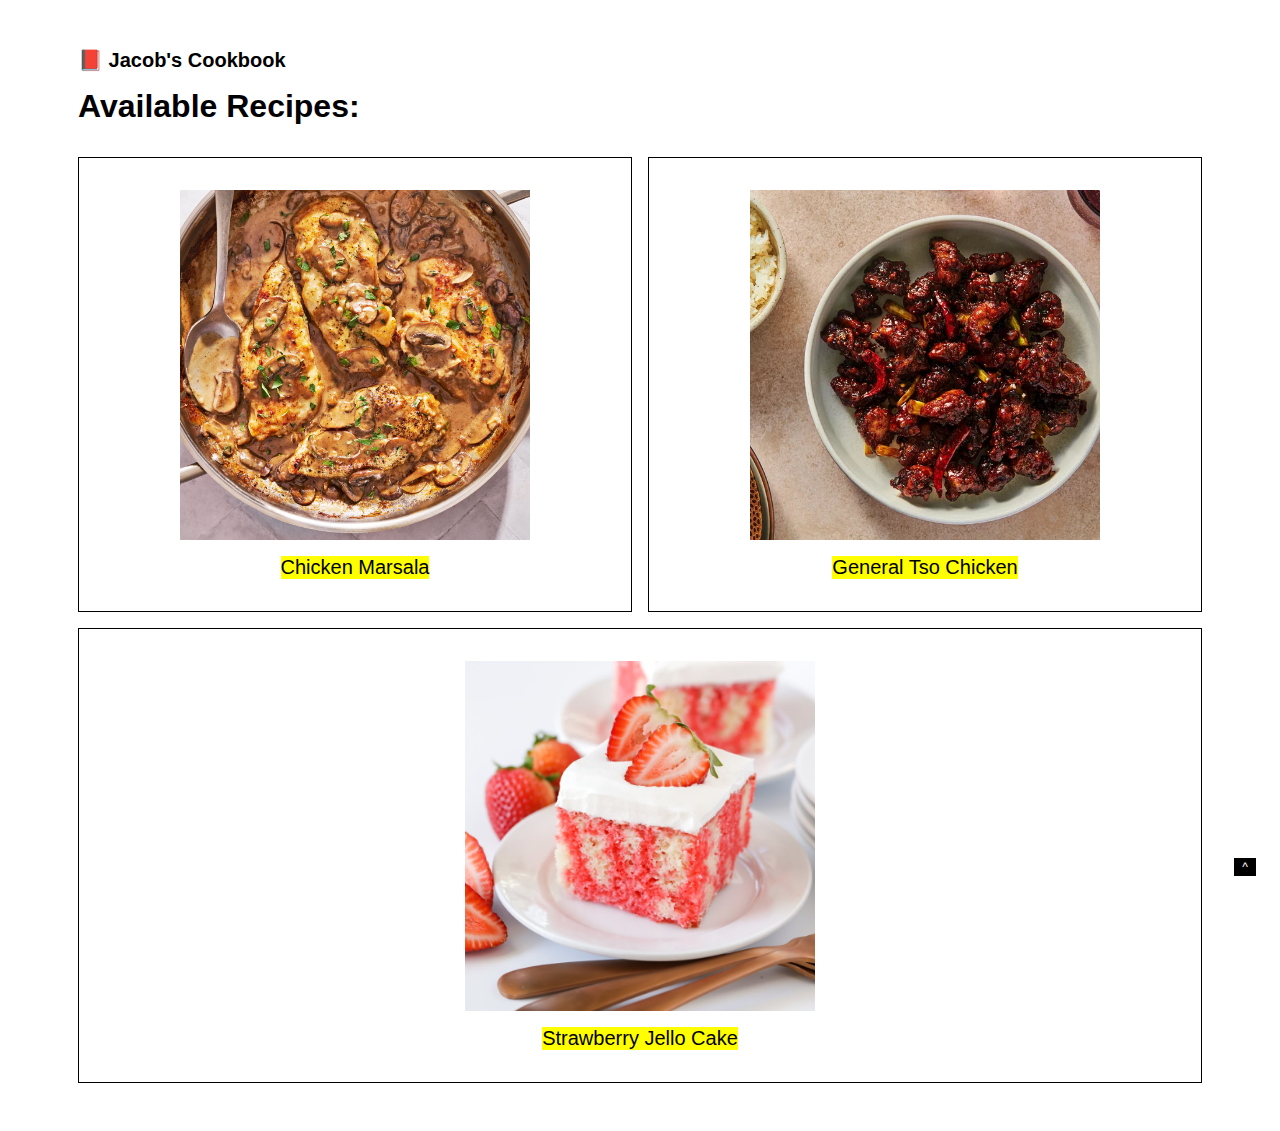
<file: index.html>
<!DOCTYPE html>
<html lang="en-US">

<head>
  <meta charset="UTF-8" />
  <meta name="viewport" content="width=device-width, initial-scale=1" />
  <title>Home - Odin Recipes</title>

  <link rel="stylesheet" href="styles.css">
  <script src="ttb.js"></script>
</head>

<body>
  <div id="root">
    <main class="content">
      <div class="container">
        <p class="logo">&#x1F4D5; Jacob's Cookbook</p>
        <button id="ttb" title="Go to top">^</button>

        <h1>Available Recipes:</h1>

        <nav class="hero-nav">
          <div class="row">
            <div class="col">
              <a class="nav-item" href="pages/chicken-marsala.html">
                <img src="images/chicken-marsala.jpg" alt="Chicken Marsala" class="img-responsive">
                <span class="hl">Chicken Marsala</span>
              </a>
            </div>
            <div class="col">
              <a class="nav-item" href="pages/general-tso-chicken.html">
                <img src="images/general-tso-chicken.webp" alt="General Tso Chicken" class="img-responsive">
                <span class="hl">General Tso Chicken</span>
              </a>
            </div>
            <div class="col">
              <a class="nav-item" href="pages/jello-cake.html">
                <img src="images/jello-cake.jpg" alt="Jello Cake" class="img-responsive">
                <span class="hl">Strawberry Jello Cake</span>
              </a>
            </div>
          </div>
        </nav>

      </div>
    </main>
  </div>
</body>

</html>
</file>
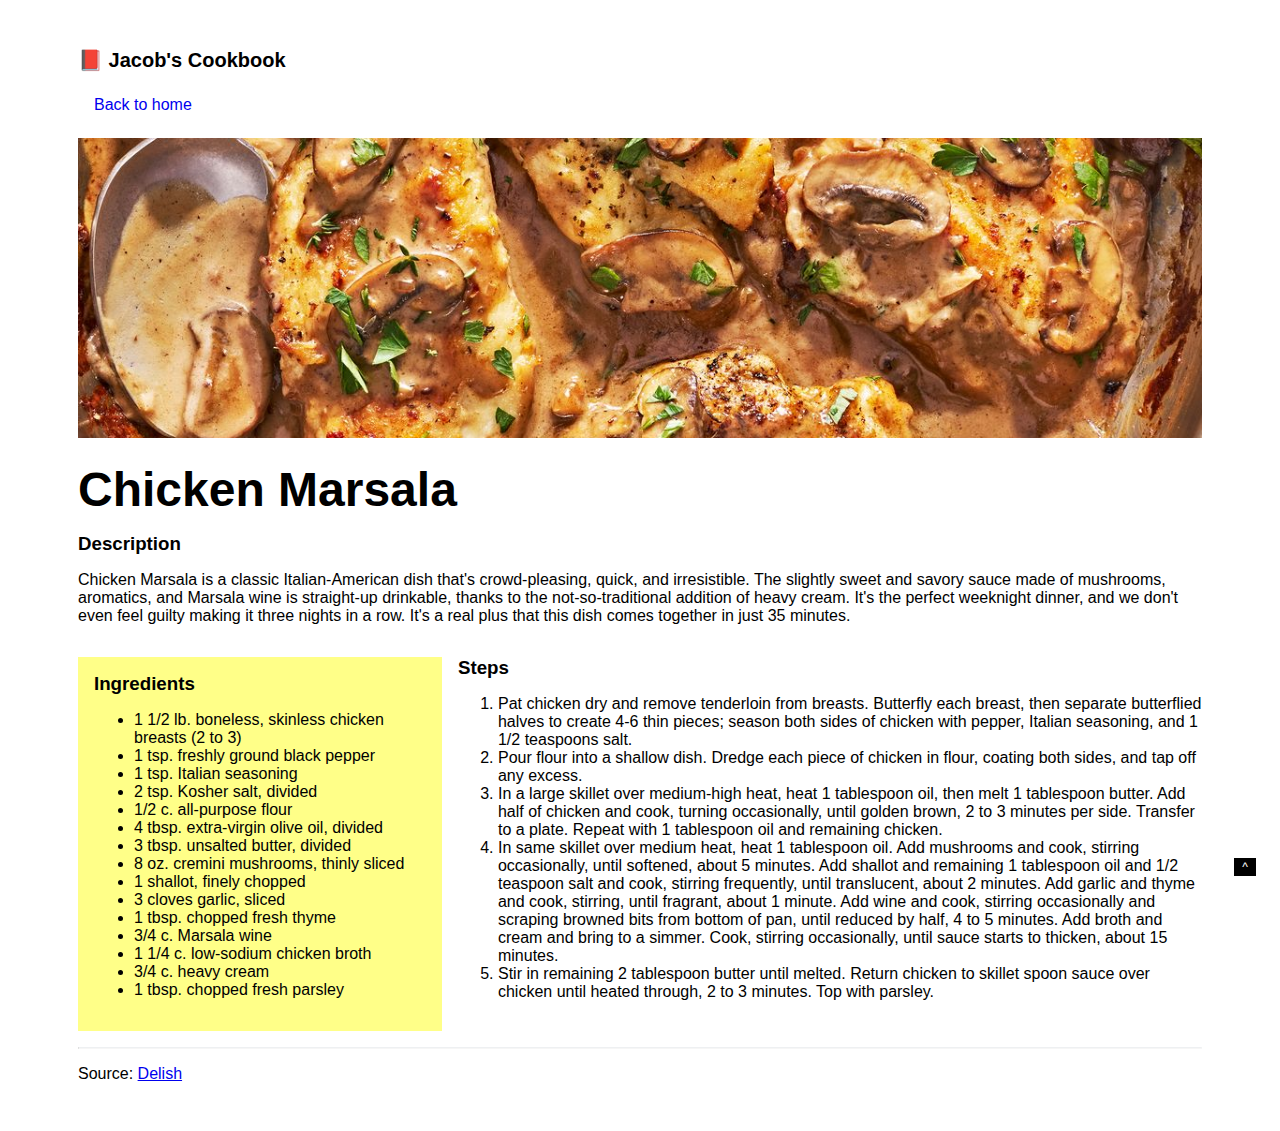
<file: pages/chicken-marsala.html>
<!DOCTYPE html>
<html lang="en-US">

<head>
  <meta charset="UTF-8" />
  <meta name="viewport" content="width=device-width, initial-scale=1" />
  <title>Chicken Marsala - Odin Recipes</title>

  <link rel="stylesheet" href="../styles.css">
  <script src="../ttb.js"></script>
</head>

<body>
  <div id="root">
    <main class="content">
      <div class="container">

        <p class="logo">&#x1F4D5; Jacob's Cookbook</p>
        <button id="ttb" title="Go to top">^</button>

        <nav class="nav mb-3">
          <a href="../index.html" class="nav-link">Back to home</a>
        </nav>

        <div class="jumbotron" style="background-image: url('../images/chicken-marsala.jpg')"></div>
        <h1 class="display-5">Chicken Marsala</h1>

        <h3>Description</h3>

        <p>Chicken Marsala is a classic Italian-American dish that's crowd-pleasing, quick, and irresistible. The
          slightly
          sweet and savory sauce made of mushrooms, aromatics, and Marsala wine is straight-up drinkable, thanks to
          the
          not-so-traditional addition of heavy cream. It's the perfect weeknight dinner, and we don't even feel guilty
          making
          it three nights in a row. It's a real plus that this dish comes together in just 35 minutes.</p>

        <div class="row">
          <div class="col-md-4">
            <div class="note">
              <h3>Ingredients</h3>

              <ul>
                <li>1 1/2 lb. boneless, skinless chicken breasts (2 to 3)</li>
                <li>1 tsp. freshly ground black pepper</li>
                <li>1 tsp. Italian seasoning</li>
                <li>2 tsp. Kosher salt, divided</li>
                <li>1/2 c. all-purpose flour</li>
                <li>4 tbsp. extra-virgin olive oil, divided</li>
                <li>3 tbsp. unsalted butter, divided</li>
                <li>8 oz. cremini mushrooms, thinly sliced</li>
                <li>1 shallot, finely chopped</li>
                <li>3 cloves garlic, sliced</li>
                <li>1 tbsp. chopped fresh thyme</li>
                <li>3/4 c. Marsala wine</li>
                <li>1 1/4 c. low-sodium chicken broth</li>
                <li>3/4 c. heavy cream</li>
                <li>1 tbsp. chopped fresh parsley</li>
              </ul>
            </div>
          </div>

          <div class="col-md-8">
            <h3>Steps</h3>

            <ol>
              <li>Pat chicken dry and remove tenderloin from breasts. Butterfly each breast, then separate butterflied
                halves to create 4-6 thin pieces; season both sides of chicken with pepper, Italian seasoning, and 1 1/2
                teaspoons salt.</li>
              <li>Pour flour into a shallow dish. Dredge each piece of chicken in flour, coating both sides, and tap off
                any
                excess.</li>
              <li>In a large skillet over medium-high heat, heat 1 tablespoon oil, then melt 1 tablespoon butter. Add
                half
                of chicken and cook, turning occasionally, until golden brown, 2 to 3 minutes per side. Transfer to a
                plate.
                Repeat with 1 tablespoon oil and remaining chicken.</li>
              <li>In same skillet over medium heat, heat 1 tablespoon oil. Add mushrooms and cook, stirring
                occasionally,
                until softened, about 5 minutes. Add shallot and remaining 1 tablespoon oil and 1/2 teaspoon salt and
                cook,
                stirring frequently, until translucent, about 2 minutes. Add garlic and thyme and cook, stirring, until
                fragrant, about 1 minute. Add wine and cook, stirring occasionally and scraping browned bits from bottom
                of
                pan, until reduced by half, 4 to 5 minutes. Add broth and cream and bring to a simmer. Cook, stirring
                occasionally, until sauce starts to thicken, about 15 minutes.</li>
              <li>Stir in remaining 2 tablespoon butter until melted. Return chicken to skillet spoon sauce over chicken
                until heated through, 2 to 3 minutes. Top with parsley.</li>
            </ol>
          </div>
        </div>

        <hr />

        Source: <a href="https://www.delish.com/cooking/recipe-ideas/a49576/creamy-chicken-marsala-recipe/">Delish</a>
      </div>
    </main>
  </div>
</body>

</html>
</file>
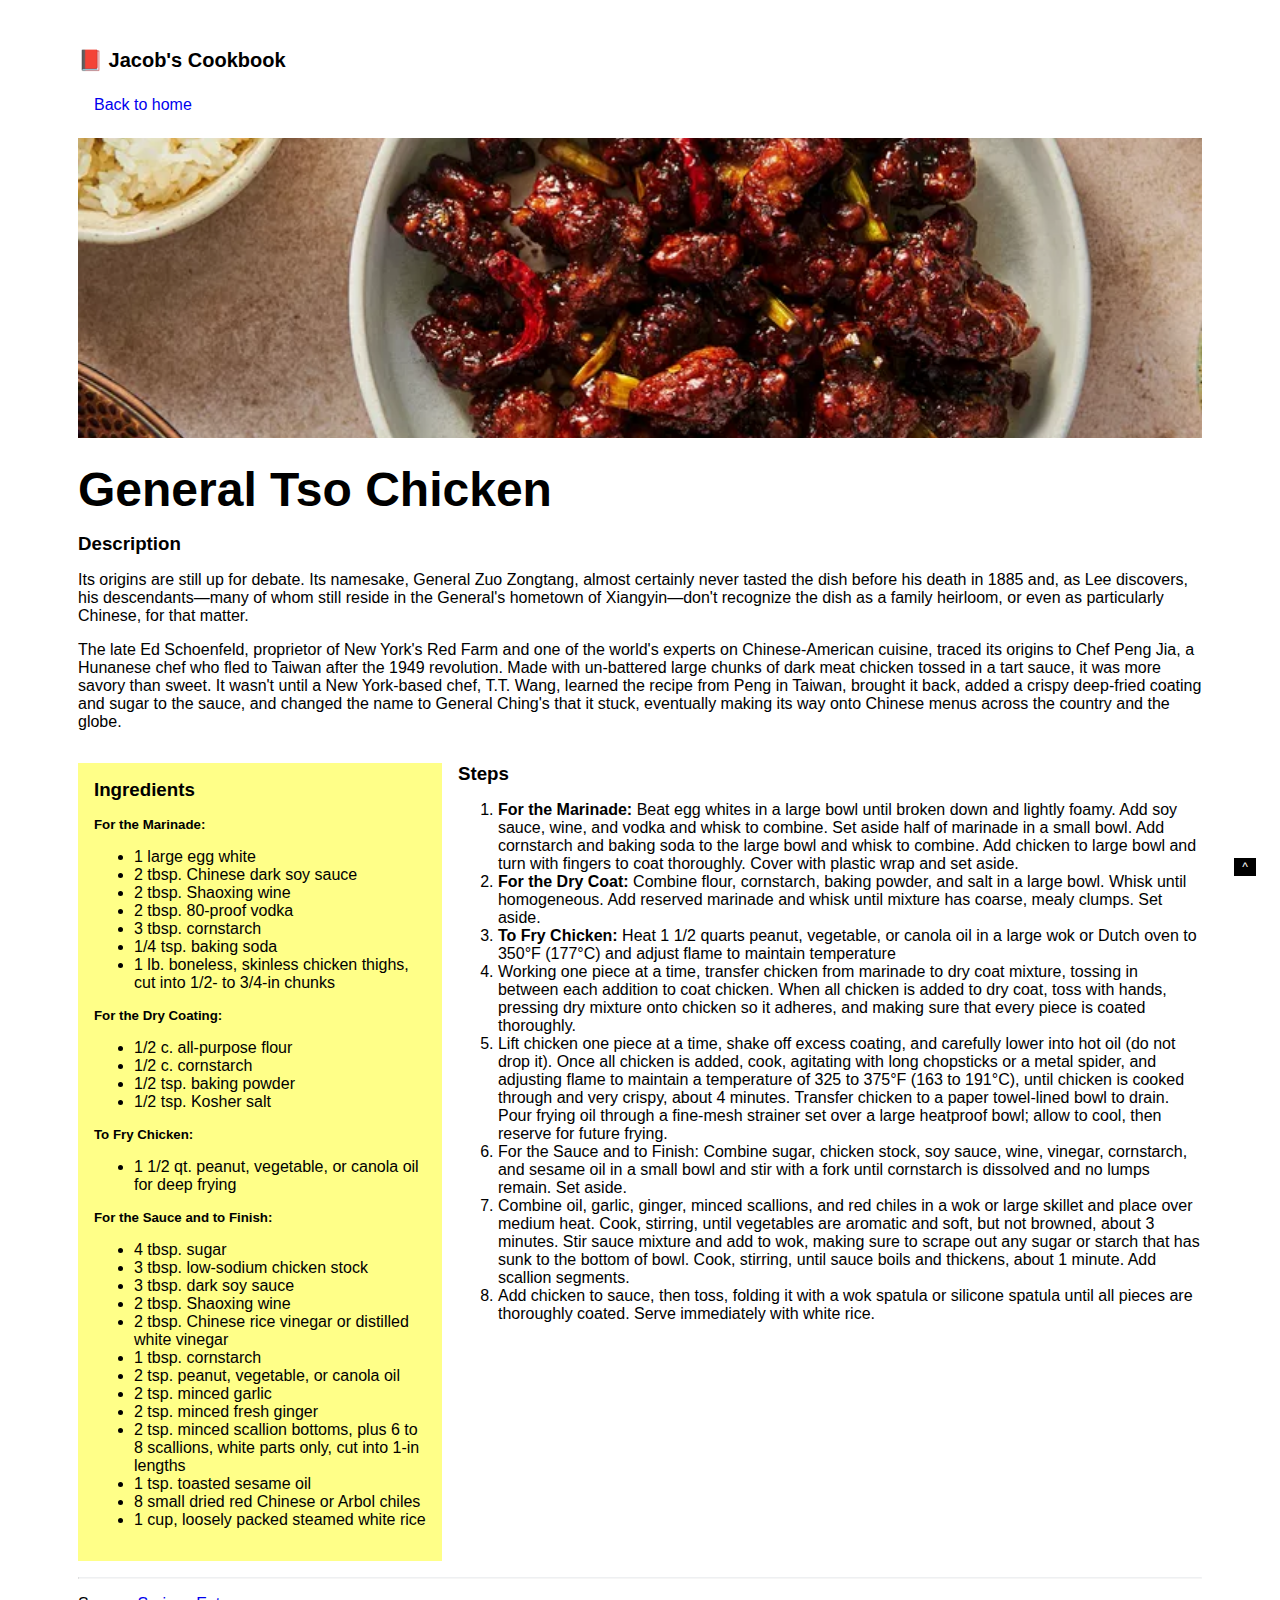
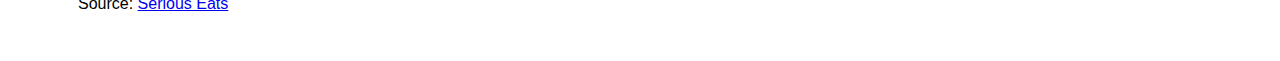
<file: pages/general-tso-chicken.html>
<!DOCTYPE html>
<html lang="en-US">

<head>
  <meta charset="UTF-8" />
  <meta name="viewport" content="width=device-width, initial-scale=1" />
  <title>General Tso Chicken - Odin Recipes</title>

  <link rel="stylesheet" href="../styles.css">
  <script src="../ttb.js"></script>
</head>

<body>

  <div id="root">
    <main class="content">
      <div class="container">

        <p class="logo">&#x1F4D5; Jacob's Cookbook</p>
        <button id="ttb" title="Go to top">^</button>

        <nav class="nav mb-3">
          <a href="../index.html" class="nav-link">Back to home</a>
        </nav>

        <div class="jumbotron" style="background-image: url('../images/general-tso-chicken.webp')"></div>
        <h1 class="display-5">General Tso Chicken</h1>


        <h3>Description</h3>

        <p>Its origins are still up for debate. Its namesake, General Zuo Zongtang, almost certainly never tasted the
          dish
          before his death in 1885 and, as Lee discovers, his descendants—many of whom still reside in the General's
          hometown
          of Xiangyin—don't recognize the dish as a family heirloom, or even as particularly Chinese, for that matter.
        </p>

        <p>The late Ed Schoenfeld, proprietor of New York's Red Farm and one of the world's experts on Chinese-American
          cuisine, traced its origins to Chef Peng Jia, a Hunanese chef who fled to Taiwan after the 1949 revolution.
          Made
          with un-battered large chunks of dark meat chicken tossed in a tart sauce, it was more savory than sweet. It
          wasn't
          until a New York-based chef, T.T. Wang, learned the recipe from Peng in Taiwan, brought it back, added a
          crispy
          deep-fried coating and sugar to the sauce, and changed the name to General Ching's that it stuck, eventually
          making
          its way onto Chinese menus across the country and the globe.</p>

        <div class="row">
          <div class="col-md-4">
            <div class="note">
              <h3>Ingredients</h3>

              <h5>For the Marinade:</h5>

              <ul>
                <li>1 large egg white</li>
                <li>2 tbsp. Chinese dark soy sauce</li>
                <li>2 tbsp. Shaoxing wine</li>
                <li>2 tbsp. 80-proof vodka</li>
                <li>3 tbsp. cornstarch</li>
                <li>1/4 tsp. baking soda</li>
                <li>1 lb. boneless, skinless chicken thighs, cut into 1/2- to 3/4-in chunks</li>
              </ul>

              <h5>For the Dry Coating:</h5>

              <ul>
                <li>1/2 c. all-purpose flour</li>
                <li>1/2 c. cornstarch</li>
                <li>1/2 tsp. baking powder</li>
                <li>1/2 tsp. Kosher salt</li>
              </ul>

              <h5>To Fry Chicken:</h5>

              <ul>
                <li>1 1/2 qt. peanut, vegetable, or canola oil for deep frying</li>
              </ul>

              <h5>For the Sauce and to Finish:</h5>

              <ul>
                <li>4 tbsp. sugar</li>
                <li>3 tbsp. low-sodium chicken stock</li>
                <li>3 tbsp. dark soy sauce</li>
                <li>2 tbsp. Shaoxing wine</li>
                <li>2 tbsp. Chinese rice vinegar or distilled white vinegar</li>
                <li>1 tbsp. cornstarch</li>
                <li>2 tsp. peanut, vegetable, or canola oil</li>
                <li>2 tsp. minced garlic</li>
                <li>2 tsp. minced fresh ginger</li>
                <li>2 tsp. minced scallion bottoms, plus 6 to 8 scallions, white parts only, cut into 1-in lengths</li>
                <li>1 tsp. toasted sesame oil</li>
                <li>8 small dried red Chinese or Arbol chiles</li>
                <li>1 cup, loosely packed steamed white rice</li>
              </ul>
            </div>
          </div>

          <div class="col-md-8">
            <h3>Steps</h3>

            <ol>
              <li><strong>For the Marinade:</strong> Beat egg whites in a large bowl until broken down and lightly
                foamy. Add
                soy sauce, wine, and vodka and whisk to combine. Set aside half of marinade in a small bowl. Add
                cornstarch
                and baking soda to the large bowl and whisk to combine. Add chicken to large bowl and turn with fingers
                to
                coat thoroughly. Cover with plastic wrap and set aside.</li>
              <li><strong>For the Dry Coat:</strong> Combine flour, cornstarch, baking powder, and salt in a large bowl.
                Whisk
                until homogeneous. Add reserved marinade and whisk until mixture has coarse, mealy clumps. Set aside.
              </li>
              <li><strong>To Fry Chicken:</strong> Heat 1 1/2 quarts peanut, vegetable, or canola oil in a large wok or
                Dutch
                oven to 350°F (177°C) and adjust flame to maintain temperature</li>
              <li>Working one piece at a time, transfer chicken from marinade to dry coat mixture, tossing in between
                each
                addition to coat chicken. When all chicken is added to dry coat, toss with hands, pressing dry mixture
                onto
                chicken so it adheres, and making sure that every piece is coated thoroughly.</li>
              <li>Lift chicken one piece at a time, shake off excess coating, and carefully lower into hot oil (do not
                drop
                it). Once all chicken is added, cook, agitating with long chopsticks or a metal spider, and adjusting
                flame to
                maintain a temperature of 325 to 375°F (163 to 191°C), until chicken is cooked through and very crispy,
                about
                4 minutes. Transfer chicken to a paper towel-lined bowl to drain. Pour frying oil through a fine-mesh
                strainer
                set over a large heatproof bowl; allow to cool, then reserve for future frying.</li>
              <li>For the Sauce and to Finish: Combine sugar, chicken stock, soy sauce, wine, vinegar, cornstarch, and
                sesame
                oil in a small bowl and stir with a fork until cornstarch is dissolved and no lumps remain. Set aside.
              </li>
              <li>Combine oil, garlic, ginger, minced scallions, and red chiles in a wok or large skillet and place over
                medium heat. Cook, stirring, until vegetables are aromatic and soft, but not browned, about 3 minutes.
                Stir
                sauce mixture and add to wok, making sure to scrape out any sugar or starch that has sunk to the bottom
                of
                bowl. Cook, stirring, until sauce boils and thickens, about 1 minute. Add scallion segments.</li>
              <li>Add chicken to sauce, then toss, folding it with a wok spatula or silicone spatula until all pieces
                are
                thoroughly coated. Serve immediately with white rice.</li>
            </ol>
          </div>
        </div>

        <hr />

        Source: <a href="https://www.seriouseats.com/the-best-general-tsos-chicken-food-lab-chinese-recipe"
          target="_blank">Serious Eats</a>
      </div>
    </main>
  </div>

</body>

</html>
</file>
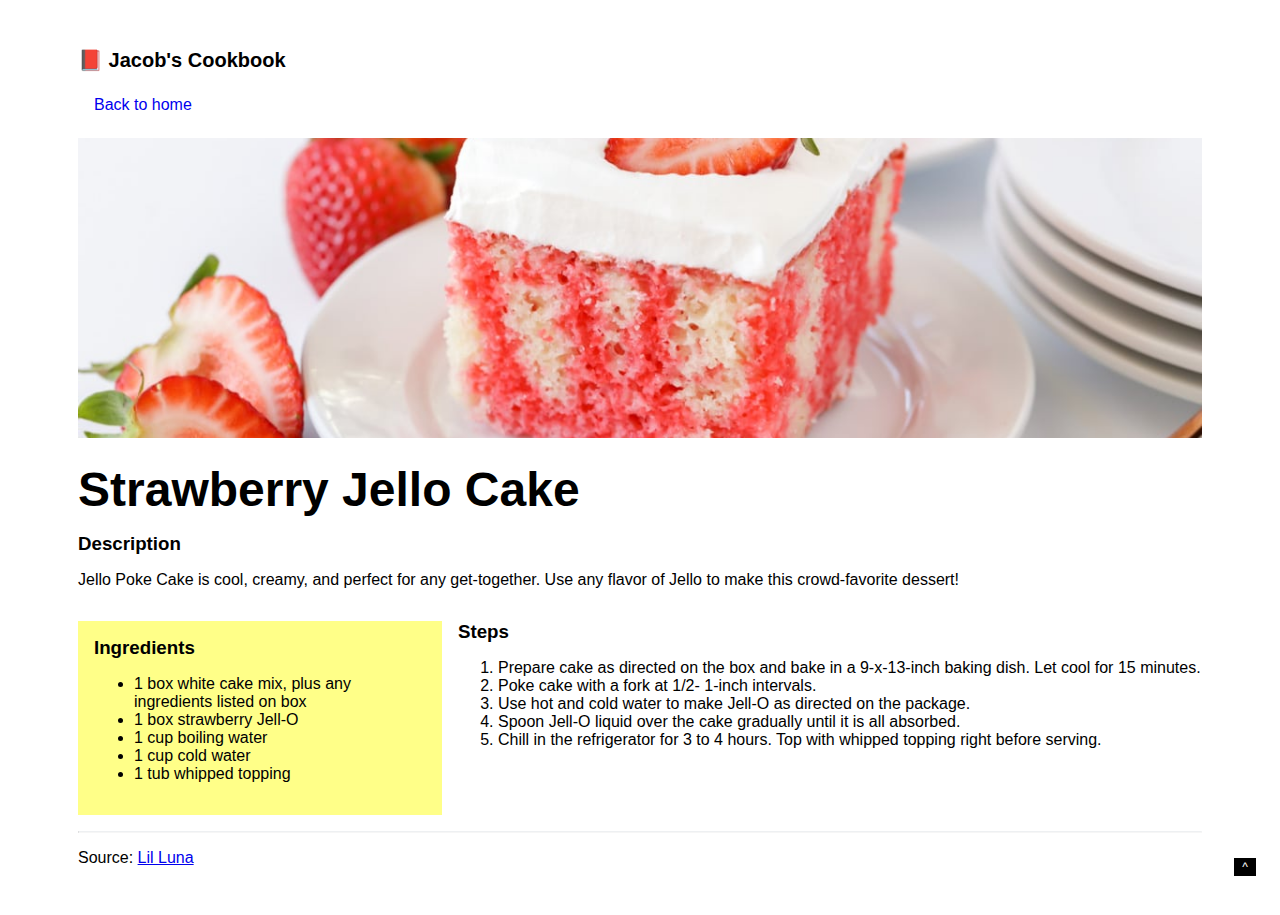
<file: pages/jello-cake.html>
<!DOCTYPE html>
<html lang="en-US">

<head>
  <meta charset="UTF-8" />
  <meta name="viewport" content="width=device-width, initial-scale=1" />
  <title>Strawberry Jello Cake - Odin Recipes</title>

  <link rel="stylesheet" href="../styles.css">
  <script src="../ttb.js"></script>
</head>

<body>
  <div id="root">
    <main class="content">
      <div class="container">

        <p class="logo">&#x1F4D5; Jacob's Cookbook</p>
        <button id="ttb" title="Go to top">^</button>

        <nav class="nav mb-3">
          <a href="../index.html" class="nav-link">Back to home</a>
        </nav>

        <div class="jumbotron" style="background-image: url('../images/jello-cake.jpg')"></div>
        <h1 class="display-5">Strawberry Jello Cake</h1>

        <h3>Description</h3>

        <p>Jello Poke Cake is cool, creamy, and perfect for any get-together. Use any flavor of Jello to make this
          crowd-favorite dessert!</p>

        <div class="row">
          <div class="col-md-4">
            <div class="note">
              <h3>Ingredients</h3>

              <ul>
                <li>1 box white cake mix, plus any ingredients listed on box</li>
                <li>1 box strawberry Jell-O</li>
                <li>1 cup boiling water</li>
                <li>1 cup cold water</li>
                <li>1 tub whipped topping</li>
              </ul>
            </div>
          </div>

          <div class="col-md-8">
            <h3>Steps</h3>

            <ol>
              <li>Prepare cake as directed on the box and bake in a 9-x-13-inch baking dish. Let cool for 15 minutes.
              </li>
              <li>Poke cake with a fork at 1/2- 1-inch intervals.</li>
              <li>Use hot and cold water to make Jell-O as directed on the package.</li>
              <li>Spoon Jell-O liquid over the cake gradually until it is all absorbed.</li>
              <li>Chill in the refrigerator for 3 to 4 hours. Top with whipped topping right before serving.</li>
            </ol>
          </div>
        </div>

        <hr />

        Source: <a href="https://lilluna.com/jello-poke-cake/">Lil Luna</a>
      </div>
    </main>
  </div>
</body>

</html>
</file>
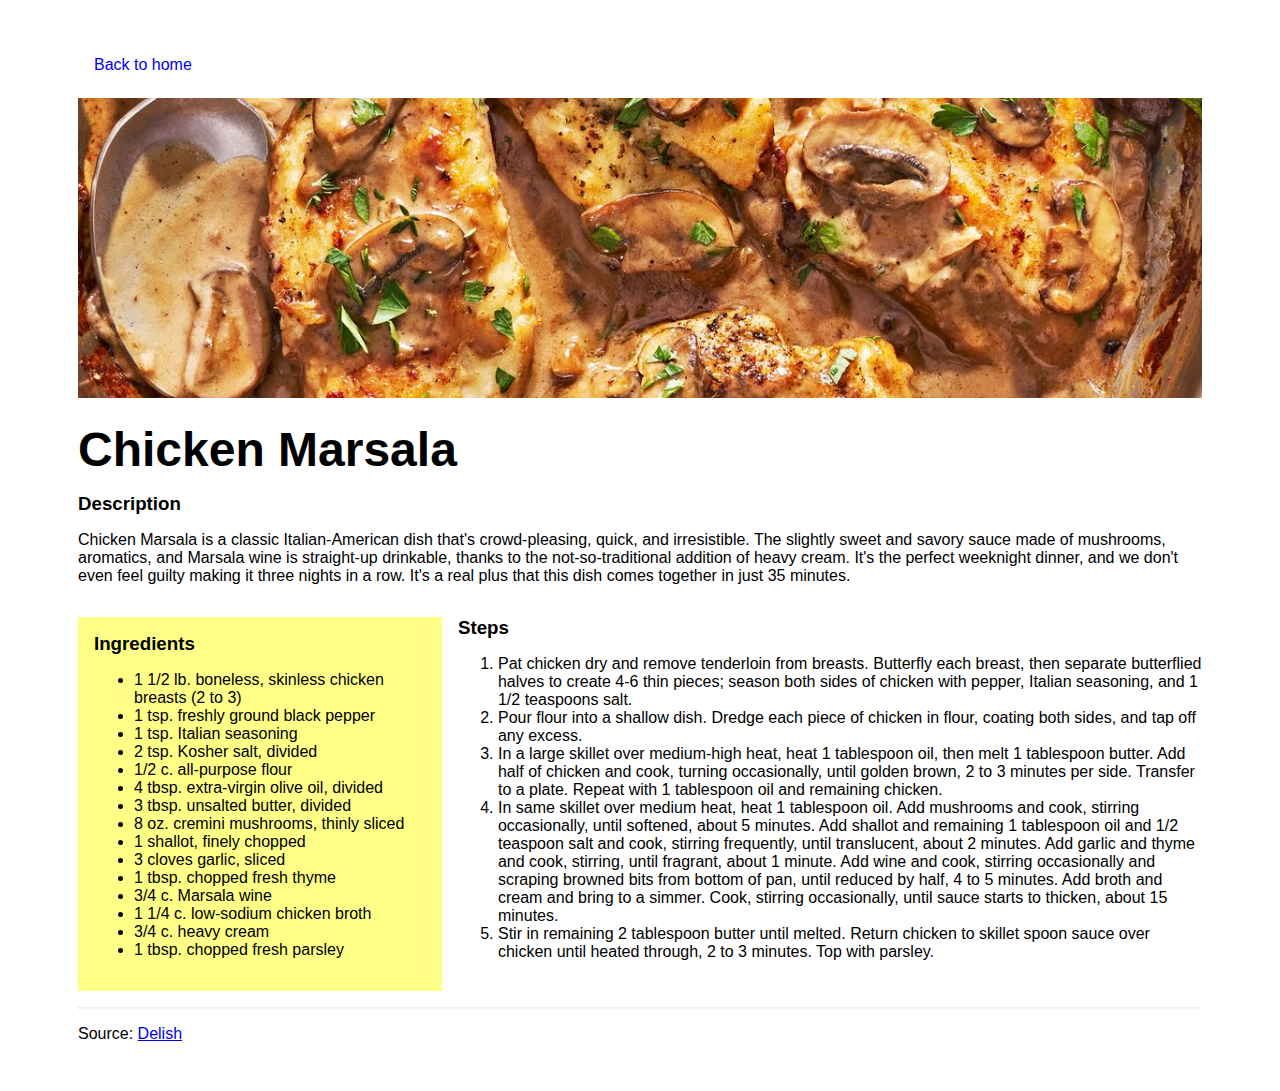
<file: recipes/chicken-marsala.html>
<!DOCTYPE html>
<html lang="en-US">

<head>
  <meta charset="UTF-8" />
  <meta name="viewport" content="width=device-width, initial-scale=1" />
  <title>Chicken Marsala - Odin Recipes</title>

  <link rel="stylesheet" href="../styles.css">
</head>

<body>
  <div id="root">
    <main class="content">
      <div class="container">

        <nav class="nav mb-3">
          <a href="../index.html" class="nav-link">Back to home</a>
        </nav>

        <div class="jumbotron" style="background-image: url('chicken-marsala.jpg')"></div>
        <h1 class="display-5">Chicken Marsala</h1>

        <h3>Description</h3>

        <p>Chicken Marsala is a classic Italian-American dish that's crowd-pleasing, quick, and irresistible. The
          slightly
          sweet and savory sauce made of mushrooms, aromatics, and Marsala wine is straight-up drinkable, thanks to
          the
          not-so-traditional addition of heavy cream. It's the perfect weeknight dinner, and we don't even feel guilty
          making
          it three nights in a row. It's a real plus that this dish comes together in just 35 minutes.</p>

        <div class="row">
          <div class="col-md-4">
            <div class="note">
              <h3>Ingredients</h3>

              <ul>
                <li>1 1/2 lb. boneless, skinless chicken breasts (2 to 3)</li>
                <li>1 tsp. freshly ground black pepper</li>
                <li>1 tsp. Italian seasoning</li>
                <li>2 tsp. Kosher salt, divided</li>
                <li>1/2 c. all-purpose flour</li>
                <li>4 tbsp. extra-virgin olive oil, divided</li>
                <li>3 tbsp. unsalted butter, divided</li>
                <li>8 oz. cremini mushrooms, thinly sliced</li>
                <li>1 shallot, finely chopped</li>
                <li>3 cloves garlic, sliced</li>
                <li>1 tbsp. chopped fresh thyme</li>
                <li>3/4 c. Marsala wine</li>
                <li>1 1/4 c. low-sodium chicken broth</li>
                <li>3/4 c. heavy cream</li>
                <li>1 tbsp. chopped fresh parsley</li>
              </ul>
            </div>
          </div>

          <div class="col-md-8">
            <h3>Steps</h3>

            <ol>
              <li>Pat chicken dry and remove tenderloin from breasts. Butterfly each breast, then separate butterflied
                halves to create 4-6 thin pieces; season both sides of chicken with pepper, Italian seasoning, and 1 1/2
                teaspoons salt.</li>
              <li>Pour flour into a shallow dish. Dredge each piece of chicken in flour, coating both sides, and tap off
                any
                excess.</li>
              <li>In a large skillet over medium-high heat, heat 1 tablespoon oil, then melt 1 tablespoon butter. Add
                half
                of chicken and cook, turning occasionally, until golden brown, 2 to 3 minutes per side. Transfer to a
                plate.
                Repeat with 1 tablespoon oil and remaining chicken.</li>
              <li>In same skillet over medium heat, heat 1 tablespoon oil. Add mushrooms and cook, stirring
                occasionally,
                until softened, about 5 minutes. Add shallot and remaining 1 tablespoon oil and 1/2 teaspoon salt and
                cook,
                stirring frequently, until translucent, about 2 minutes. Add garlic and thyme and cook, stirring, until
                fragrant, about 1 minute. Add wine and cook, stirring occasionally and scraping browned bits from bottom
                of
                pan, until reduced by half, 4 to 5 minutes. Add broth and cream and bring to a simmer. Cook, stirring
                occasionally, until sauce starts to thicken, about 15 minutes.</li>
              <li>Stir in remaining 2 tablespoon butter until melted. Return chicken to skillet spoon sauce over chicken
                until heated through, 2 to 3 minutes. Top with parsley.</li>
            </ol>
          </div>
        </div>

        <hr />

        Source: <a href="https://www.delish.com/cooking/recipe-ideas/a49576/creamy-chicken-marsala-recipe/">Delish</a>
      </div>
    </main>
  </div>
</body>

</html>
</file>
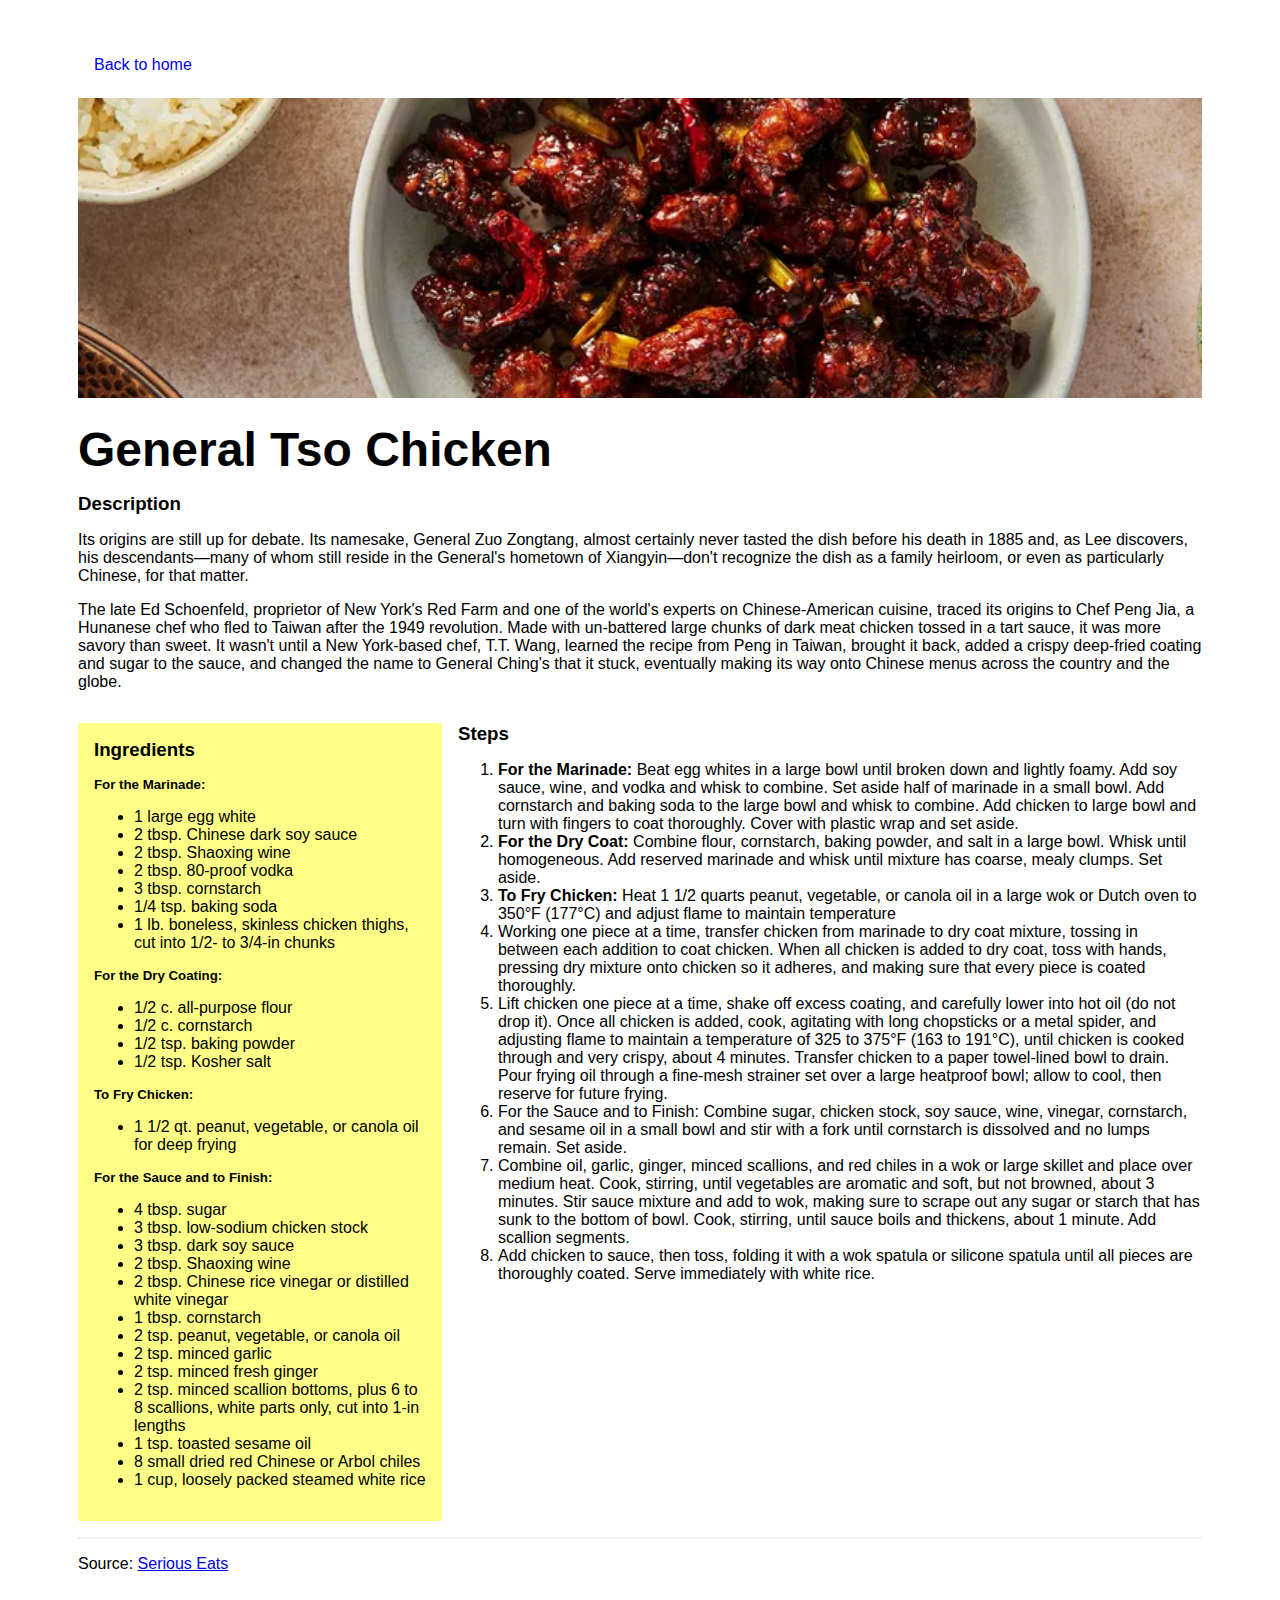
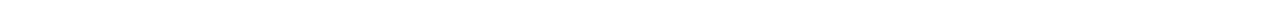
<file: recipes/general-tso-chicken.html>
<!DOCTYPE html>
<html lang="en-US">

<head>
  <meta charset="UTF-8" />
  <meta name="viewport" content="width=device-width, initial-scale=1" />
  <title>General Tso Chicken - Odin Recipes</title>

  <link rel="stylesheet" href="../styles.css">
</head>

<body>

  <div id="root">
    <main class="content">
      <div class="container">

        <nav class="nav mb-3">
          <a href="../index.html" class="nav-link">Back to home</a>
        </nav>

        <div class="jumbotron" style="background-image: url('general-tso-chicken.webp')"></div>
        <h1 class="display-5">General Tso Chicken</h1>


        <h3>Description</h3>

        <p>Its origins are still up for debate. Its namesake, General Zuo Zongtang, almost certainly never tasted the
          dish
          before his death in 1885 and, as Lee discovers, his descendants—many of whom still reside in the General's
          hometown
          of Xiangyin—don't recognize the dish as a family heirloom, or even as particularly Chinese, for that matter.
        </p>

        <p>The late Ed Schoenfeld, proprietor of New York's Red Farm and one of the world's experts on Chinese-American
          cuisine, traced its origins to Chef Peng Jia, a Hunanese chef who fled to Taiwan after the 1949 revolution.
          Made
          with un-battered large chunks of dark meat chicken tossed in a tart sauce, it was more savory than sweet. It
          wasn't
          until a New York-based chef, T.T. Wang, learned the recipe from Peng in Taiwan, brought it back, added a
          crispy
          deep-fried coating and sugar to the sauce, and changed the name to General Ching's that it stuck, eventually
          making
          its way onto Chinese menus across the country and the globe.</p>

        <div class="row">
          <div class="col-md-4">
            <div class="note">
              <h3>Ingredients</h3>

              <h5>For the Marinade:</h5>

              <ul>
                <li>1 large egg white</li>
                <li>2 tbsp. Chinese dark soy sauce</li>
                <li>2 tbsp. Shaoxing wine</li>
                <li>2 tbsp. 80-proof vodka</li>
                <li>3 tbsp. cornstarch</li>
                <li>1/4 tsp. baking soda</li>
                <li>1 lb. boneless, skinless chicken thighs, cut into 1/2- to 3/4-in chunks</li>
              </ul>

              <h5>For the Dry Coating:</h5>

              <ul>
                <li>1/2 c. all-purpose flour</li>
                <li>1/2 c. cornstarch</li>
                <li>1/2 tsp. baking powder</li>
                <li>1/2 tsp. Kosher salt</li>
              </ul>

              <h5>To Fry Chicken:</h5>

              <ul>
                <li>1 1/2 qt. peanut, vegetable, or canola oil for deep frying</li>
              </ul>

              <h5>For the Sauce and to Finish:</h5>

              <ul>
                <li>4 tbsp. sugar</li>
                <li>3 tbsp. low-sodium chicken stock</li>
                <li>3 tbsp. dark soy sauce</li>
                <li>2 tbsp. Shaoxing wine</li>
                <li>2 tbsp. Chinese rice vinegar or distilled white vinegar</li>
                <li>1 tbsp. cornstarch</li>
                <li>2 tsp. peanut, vegetable, or canola oil</li>
                <li>2 tsp. minced garlic</li>
                <li>2 tsp. minced fresh ginger</li>
                <li>2 tsp. minced scallion bottoms, plus 6 to 8 scallions, white parts only, cut into 1-in lengths</li>
                <li>1 tsp. toasted sesame oil</li>
                <li>8 small dried red Chinese or Arbol chiles</li>
                <li>1 cup, loosely packed steamed white rice</li>
              </ul>
            </div>
          </div>

          <div class="col-md-8">
            <h3>Steps</h3>

            <ol>
              <li><strong>For the Marinade:</strong> Beat egg whites in a large bowl until broken down and lightly
                foamy. Add
                soy sauce, wine, and vodka and whisk to combine. Set aside half of marinade in a small bowl. Add
                cornstarch
                and baking soda to the large bowl and whisk to combine. Add chicken to large bowl and turn with fingers
                to
                coat thoroughly. Cover with plastic wrap and set aside.</li>
              <li><strong>For the Dry Coat:</strong> Combine flour, cornstarch, baking powder, and salt in a large bowl.
                Whisk
                until homogeneous. Add reserved marinade and whisk until mixture has coarse, mealy clumps. Set aside.
              </li>
              <li><strong>To Fry Chicken:</strong> Heat 1 1/2 quarts peanut, vegetable, or canola oil in a large wok or
                Dutch
                oven to 350°F (177°C) and adjust flame to maintain temperature</li>
              <li>Working one piece at a time, transfer chicken from marinade to dry coat mixture, tossing in between
                each
                addition to coat chicken. When all chicken is added to dry coat, toss with hands, pressing dry mixture
                onto
                chicken so it adheres, and making sure that every piece is coated thoroughly.</li>
              <li>Lift chicken one piece at a time, shake off excess coating, and carefully lower into hot oil (do not
                drop
                it). Once all chicken is added, cook, agitating with long chopsticks or a metal spider, and adjusting
                flame to
                maintain a temperature of 325 to 375°F (163 to 191°C), until chicken is cooked through and very crispy,
                about
                4 minutes. Transfer chicken to a paper towel-lined bowl to drain. Pour frying oil through a fine-mesh
                strainer
                set over a large heatproof bowl; allow to cool, then reserve for future frying.</li>
              <li>For the Sauce and to Finish: Combine sugar, chicken stock, soy sauce, wine, vinegar, cornstarch, and
                sesame
                oil in a small bowl and stir with a fork until cornstarch is dissolved and no lumps remain. Set aside.
              </li>
              <li>Combine oil, garlic, ginger, minced scallions, and red chiles in a wok or large skillet and place over
                medium heat. Cook, stirring, until vegetables are aromatic and soft, but not browned, about 3 minutes.
                Stir
                sauce mixture and add to wok, making sure to scrape out any sugar or starch that has sunk to the bottom
                of
                bowl. Cook, stirring, until sauce boils and thickens, about 1 minute. Add scallion segments.</li>
              <li>Add chicken to sauce, then toss, folding it with a wok spatula or silicone spatula until all pieces
                are
                thoroughly coated. Serve immediately with white rice.</li>
            </ol>
          </div>
        </div>

        <hr />

        Source: <a href="https://www.seriouseats.com/the-best-general-tsos-chicken-food-lab-chinese-recipe"
          target="_blank">Serious Eats</a>
      </div>
    </main>
  </div>

</body>

</html>
</file>
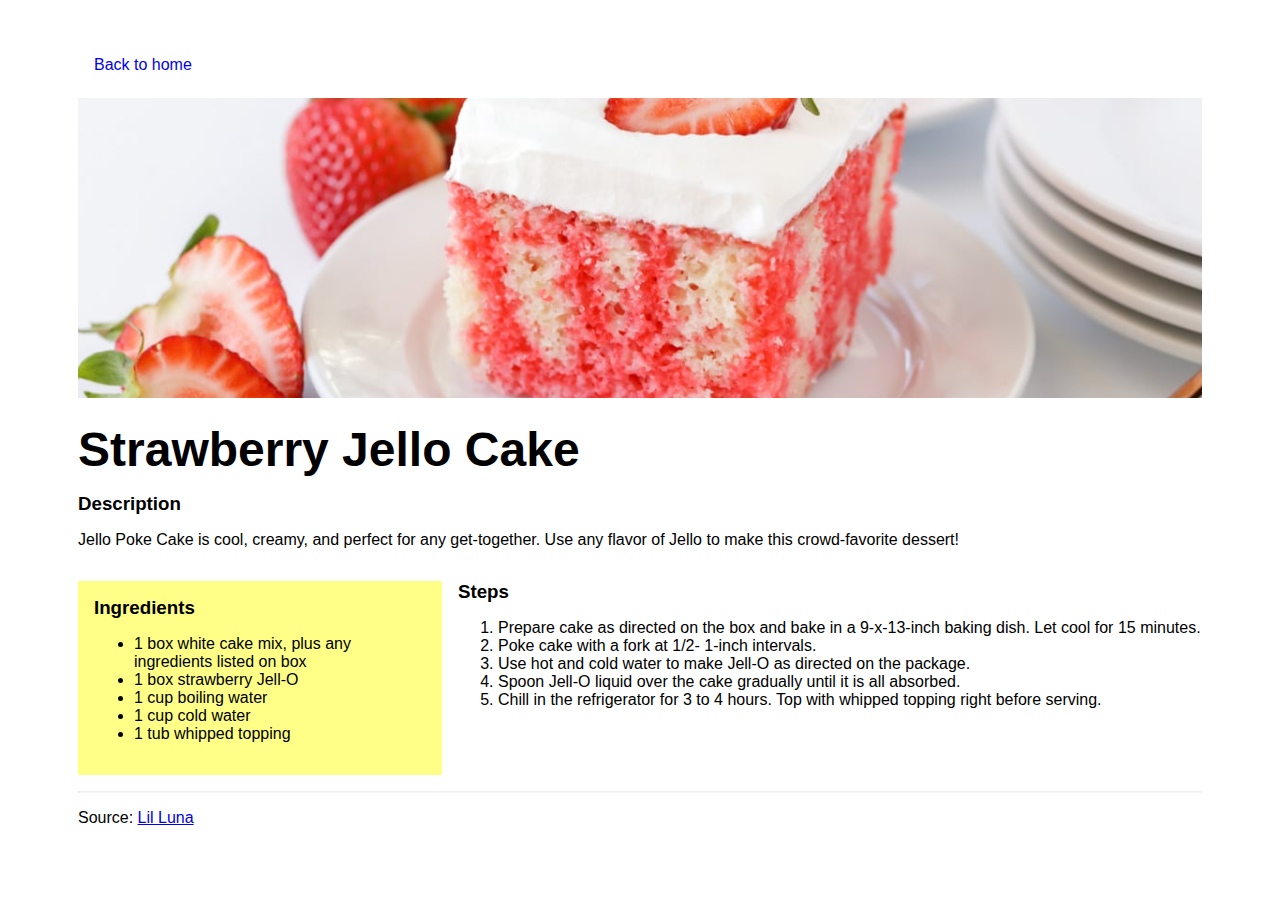
<file: recipes/jello-cake.html>
<!DOCTYPE html>
<html lang="en-US">

<head>
  <meta charset="UTF-8" />
  <meta name="viewport" content="width=device-width, initial-scale=1" />
  <title>Strawberry Jello Cake - Odin Recipes</title>

  <link rel="stylesheet" href="../styles.css">
</head>

<body>
  <div id="root">
    <main class="content">
      <div class="container">

        <nav class="nav mb-3">
          <a href="../index.html" class="nav-link">Back to home</a>
        </nav>

        <div class="jumbotron" style="background-image: url('jello-cake.jpg')"></div>
        <h1 class="display-5">Strawberry Jello Cake</h1>

        <h3>Description</h3>

        <p>Jello Poke Cake is cool, creamy, and perfect for any get-together. Use any flavor of Jello to make this
          crowd-favorite dessert!</p>

        <div class="row">
          <div class="col-md-4">
            <div class="note">
              <h3>Ingredients</h3>

              <ul>
                <li>1 box white cake mix, plus any ingredients listed on box</li>
                <li>1 box strawberry Jell-O</li>
                <li>1 cup boiling water</li>
                <li>1 cup cold water</li>
                <li>1 tub whipped topping</li>
              </ul>
            </div>
          </div>

          <div class="col-md-8">
            <h3>Steps</h3>

            <ol>
              <li>Prepare cake as directed on the box and bake in a 9-x-13-inch baking dish. Let cool for 15 minutes.
              </li>
              <li>Poke cake with a fork at 1/2- 1-inch intervals.</li>
              <li>Use hot and cold water to make Jell-O as directed on the package.</li>
              <li>Spoon Jell-O liquid over the cake gradually until it is all absorbed.</li>
              <li>Chill in the refrigerator for 3 to 4 hours. Top with whipped topping right before serving.</li>
            </ol>
          </div>
        </div>

        <hr />

        Source: <a href="https://lilluna.com/jello-poke-cake/">Lil Luna</a>
      </div>
    </main>
  </div>
</body>

</html>
</file>
<file: styles.css>
body {
  font-family: Arial, Helvetica, sans-serif;
}

.content {
  padding: 3rem 0;
}

.nav {
  display: flex;
  flex-wrap: wrap;
}

.nav-link {
  padding: 0.5rem 1rem;
  text-decoration: none;
}

.jumbotron {
  padding: 3rem;
  margin-bottom: 1.5rem;
  min-height: 300px;
  background-size: cover;
  background-position: center;
}

.display-5 {
  font-size: 3rem;
  font-weight: bold;
}

.note {
  padding: 1rem;
  background-color: #ffff88;
}

hr {
  margin: 1rem 0;
  border-top: 1px solid #dee2e6;
  height: 0;
  opacity: 0.5;
}

.hero-nav .nav-item {
  display: flex;
  flex-direction: column;
  align-items: center;
  border: 1px solid #000;
  padding: 32px;
  text-decoration: none;
  transition: transform 0.15s ease-in-out;
}

.hero-nav .nav-item:hover {
  transform: scale(0.95);
}

.hero-nav img {
  display: block;
  margin-bottom: 16px;
  width: 350px;
  height: 350px;
  object-fit: cover;
}

.hero-nav .hl {
  font-size: 20px;
  color: #000;
  background-color: #FF0;
}

.logo {
  font-size: 20px;
  font-weight: 800;
}

#ttb {
  position: fixed;
  right: 24px;
  bottom: 24px;
  border: 0;
  padding: 2px 8px;
  font-size: 12px;
  color: #FFF;
  background-color: #000;
  z-index: 5;
}

button:not(.disabled) {
  cursor: pointer;
  transition: transform 0.15s ease-in-out;
}

button:not(.disabled):hover {
  transform: scale(0.95);
}

/* helpers */

.mb-3 {
  margin-bottom: 1rem;
}

.flex-column {
  flex-direction: column;
}

/* reboot */

* {
  box-sizing: border-box;
}

body {
  margin: 0;
  font-size: 1rem;
}

h1,
h2,
h3,
h4,
h5,
h6,
p {
  margin-top: 0;
  margin-bottom: 1rem;
}

/* responsive layout */

.container {
  margin: 0 auto;
  padding: 0 0.5rem;
  width: 100%;

}

.row {
  display: flex;
  flex-wrap: wrap;
  margin: 0 -0.5rem;
}

.row>* {
  flex-shrink: 0;
  width: 100%;
  margin-top: 1rem;
  padding: 0 0.5rem;
}

.col {
  flex: 1 0 0%;
}

.img-responsive {
  width: 100%;
}

/* sm */
@media screen and (min-width: 576px) {
  .container {
    width: 540px;
  }
}

/* md */
@media screen and (min-width: 768px) {
  .container {
    width: 720px;
  }

  .col-md-4 {
    width: 33.33%;
  }

  .col-md-8 {
    width: 66.67%;
  }
}

/* lg */
@media screen and (min-width: 992px) {
  .container {
    width: 960px;
  }
}

/* xl */
@media screen and (min-width: 1200px) {
  .container {
    width: 1140px;
  }
}

/* xxl */
@media screen and (min-width: 1400px) {
  .container {
    width: 1320px;
  }
}
</file>
